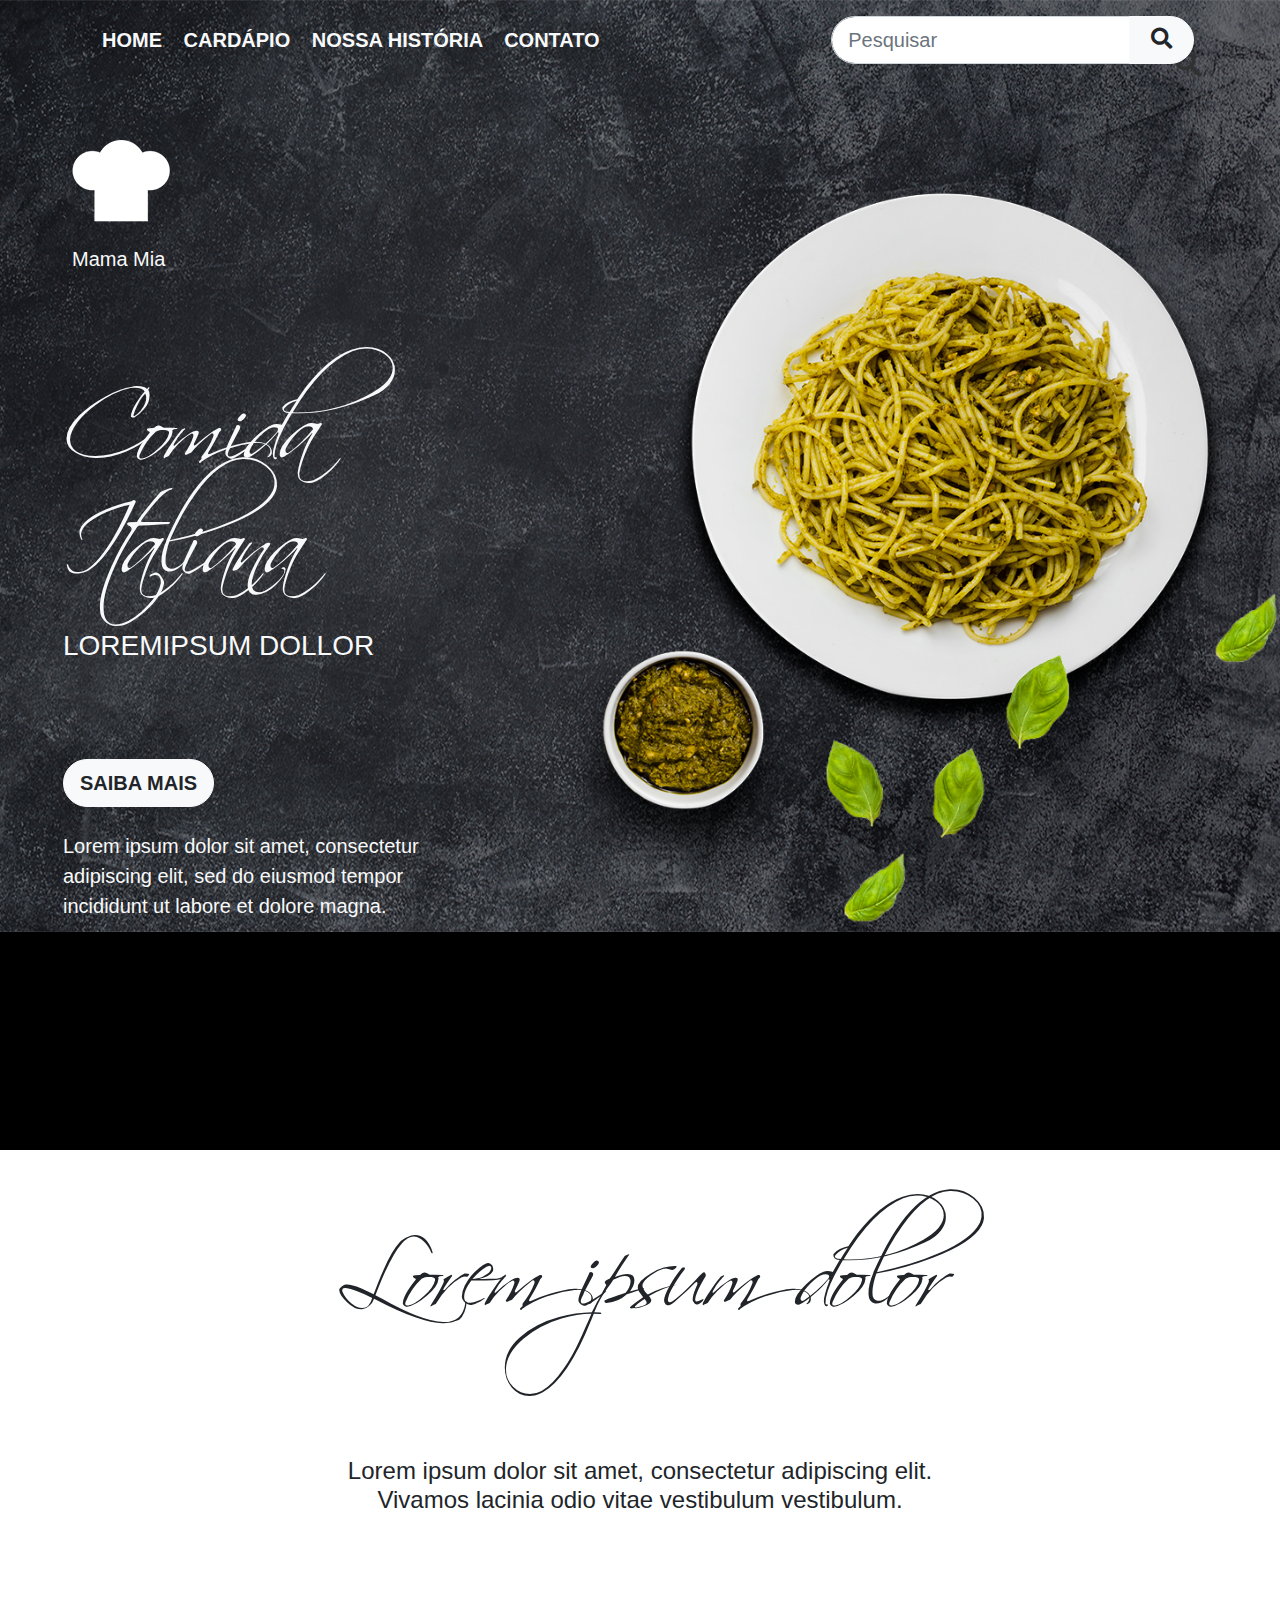
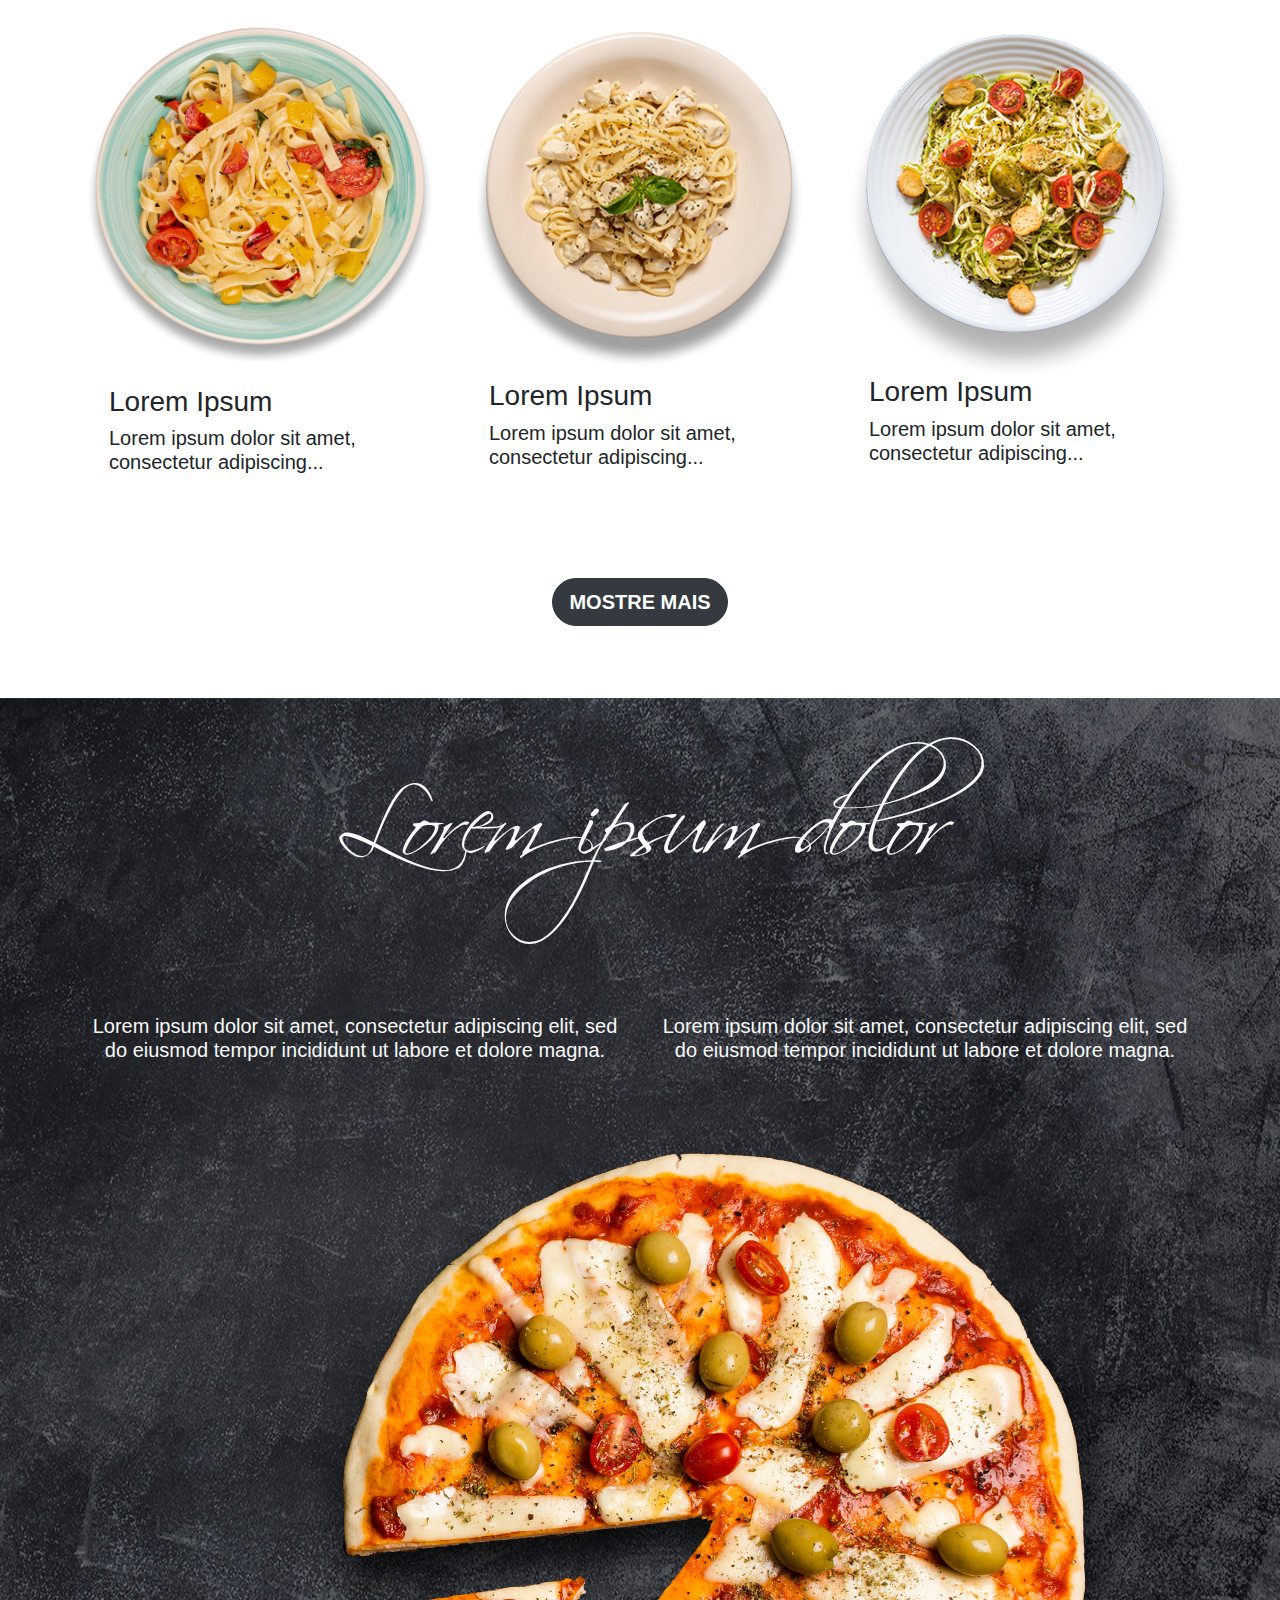
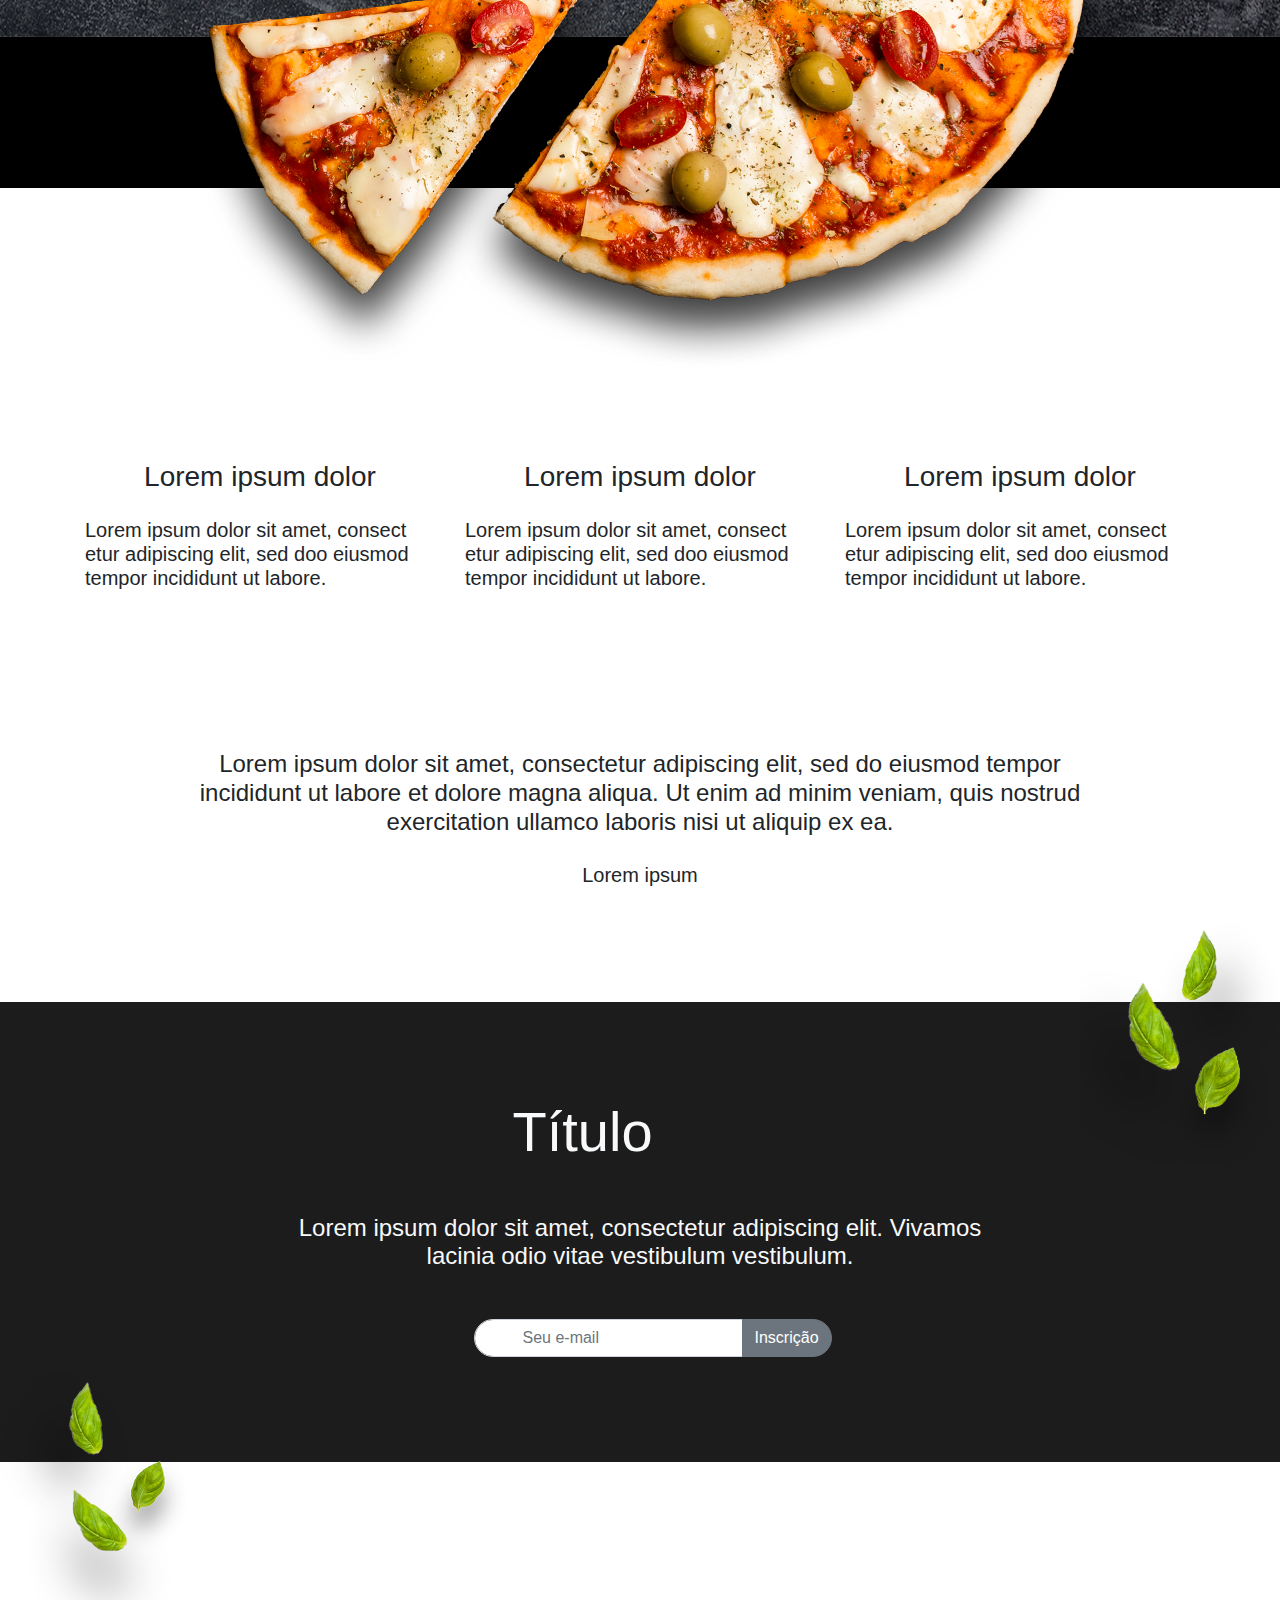
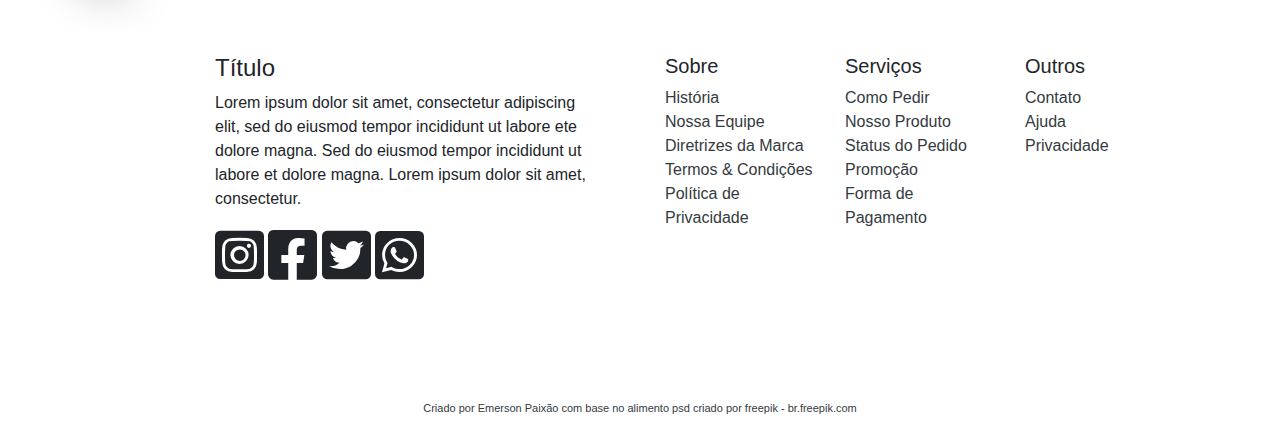
<file: index.html>
<!doctype html>
<html>
<head>
    <meta charset="utf-8">
    <title>Meu Site de Comida Italiana</title>
    
    <!-- bootstrap -->
	<link href="css/bootstrap.min.css" rel="stylesheet">

    <!-- font awesome -->
    <link href="css/all.css" rel="stylesheet"> 
   
	<!-- Folha de estilo personalizada -->
	<link href="css/estilo.css" rel="stylesheet">

	<!-- favicon -->
	<link href="img/favicon.png" rel="shortcut icon">
    
</head>
<body>
    
    <!-- Seção 1 -->
    <header class="page-section" id="secao_1">
        <!-- Menu -->
        <nav class="navbar navbar-dark bg-transparent container pt-3">
            <div class="mr-1" "float-lg-right"> 
                <a href="#secao_1" class="text-light ml-3">HOME</a>
                <a href="#secao_2" class="text-light ml-3">CARDÁPIO</a>
                <a href="#secao_4" class="text-light ml-3">NOSSA HISTÓRIA</a>
                <a href="#secao_5" class="text-light ml-3">CONTATO</a>
            </div>
            
            <form class="form-inline my-2 my-lg-0 mr-0">
                <div class="input-group">
                    <input class="form-control form-control-lg arredondado sm-2" type="search" placeholder="Pesquisar" aria-label="Pesquisar">
                    <div class="input-group-append">
                        <button class="btn btn-light arredondado my-2 my-sm-0" type="submit">&nbsp;&nbsp;<i class="fas fa-search fa-lg"></i>&nbsp;&nbsp;</button>
                    </div>
                </div>
            </form>
            
        </nav>
        
        <!-- Conteudo -->
        <div class="ml-5 mt-5">
            <img class="ml-2" src="img/chapeu_cuca_s1.png">
            <h5 class="text-light ml-4">Mama Mia</h5>
        </div>
        <div class="row text-light fonte py-4 ml-5">
            <div class="col-5">
                <h1 class="my-5 display-1">Comida Italiana</h1>
                <h3 class="my-5">LOREMIPSUM DOLLOR</h3>
                <button class="btn btn-light btn-lg arredondado mt-5 mb-4"><strong> SAIBA MAIS </strong></button>
                <p class="lead mr-5 pr-5">Lorem ipsum dolor sit amet, consectetur adipiscing elit, sed do eiusmod tempor incididunt ut labore et dolore magna.</p>
            </div>
        </div>   
    </header>
    
    <!-- Seção 2 -->
    <section class="page-section" id="secao_2">
        <div class="container text-center">
            <H1 class="my-5 pb-5 display-1">Lorem ipsum dolor</H1>
            <h4 class="mt-5 pt-5 mb-0">Lorem ipsum dolor sit amet, consectetur adipiscing elit.</h4>
            <h4 class="mt-0 mb-5">Vivamos lacinia odio vitae vestibulum vestibulum.</h4>
        </div>
        
        <div class="container">
            <div class="row">
                <div class="col-4 my-5">
                    <img class="img-fluid" src="img/prato1_s2.png"><br><br>
                    <h3 class="ml-4">Lorem Ipsum</h3>
                    <h5 lead class="ml-4">Lorem ipsum dolor sit amet, consectetur adipiscing...</h5>
                </div>
                <div class="col-4 my-5">
                    <img class="img-fluid" src="img/prato2_s2.png">
                    <h3 class="ml-4">Lorem Ipsum</h3>
                    <h5 lead class="ml-4">Lorem ipsum dolor sit amet, consectetur adipiscing...</h5>
                </div>
                <div class="col-4 my-5">
                    <img class="img-fluid" src="img/prato3_s2.png">
                    <h3 class="ml-4">Lorem Ipsum</h3>
                    <h5 lead class="ml-4">Lorem ipsum dolor sit amet, consectetur adipiscing...</h5>
                </div>
            </div>
            <div class="text-center mb-4">
                <button class="btn btn-dark btn-lg arredondado mt-5 mb-4"><strong>MOSTRE MAIS</strong></button>
            </div>
        </div>  
    </section>
    
    <!-- Seção 3 -->
    <section class="page-section"  id="secao_3">
        <div class="container text-center text-light">
            <H1 class="my-5 py-5 display-1">Lorem ipsum dolor</H1>
            <div class="row">
                <div class="col-6 my-2 pt-5">
                    <h5>Lorem ipsum dolor sit amet, consectetur adipiscing elit, sed do eiusmod tempor incididunt ut labore et dolore magna.</h5>
                </div>
                <div class="col-6 my-2 pt-5">
                    <h5>Lorem ipsum dolor sit amet, consectetur adipiscing elit, sed do eiusmod tempor incididunt ut labore et dolore magna.</h5>
                </div>
            </div>
            
            <img class="img-fluid mt-5" src="img/pizza_s3.png">
        </div>
    </section>
    
    <!-- Seção 4 -->
    <section class="page-section" id="secao_4">
        <div class="container"> 
            <br><br><br><br><br><br><br><br><br> <!-- Quebras de linha para não ficar em cima da imagem da piza -->
            <div class="row mb-5 pb-5">
                <div class="col-4 my-2">
                    <H3 class="mb-4 mt-5 text-center">Lorem ipsum dolor</H3>
                    <h5>Lorem ipsum dolor sit amet, consect etur adipiscing elit, sed doo eiusmod tempor incididunt ut labore.</h5>
                </div>
                <div class="col-4 my-2">
                    <H3 class="mb-4 mt-5 text-center">Lorem ipsum dolor</H3>
                    <h5>Lorem ipsum dolor sit amet, consect etur adipiscing elit, sed doo eiusmod tempor incididunt ut labore.</h5>
                </div>
                <div class="col-4 my-2">
                    <H3 class="mb-4 mt-5 text-center">Lorem ipsum dolor</H3>
                    <h5>Lorem ipsum dolor sit amet, consect etur adipiscing elit, sed doo eiusmod tempor incididunt ut labore.</h5>
                </div>
            </div>
            
            <h4 class="mt-5 mx-5 px-5 pt-5 text-center">Lorem ipsum dolor sit amet, consectetur adipiscing elit, sed do eiusmod tempor incididunt ut labore et dolore magna aliqua. Ut enim ad minim veniam, quis nostrud exercitation ullamco laboris nisi ut aliquip ex ea.</h4>
            <p class="lead mt-4 text-center"><strong>Lorem ipsum</strong></p>
        </div>
         <img src="img/folha2_s5.png" align="right" height="300px" width="200px" class="img-fluid"> <br><br>
    </section>
    
    <!-- Seção 5 -->
    <section class="page-section" id="secao_5">
        <div class="container mt-5 pt-5 text-center text-light"><br><br>
            <h2 class="display-4">Título</h2>
            <h4 class="my-5 mx-5 px-5">Lorem ipsum dolor sit amet, consectetur adipiscing elit. Vivamos <br>lacinia odio vitae vestibulum vestibulum.</h4>
            <form class="form-inline col-md-6 offset-md-3">
                <div class="input-group ml-5">
                    <input class="form-control arredondado ml-5 pl-5" type="email" placeholder="Seu e-mail">
                    <div class="input-group-append">
                        <input type="submit" name="enviar" value="Inscrição" class="btn btn-secondary arredondado">
                    </div>
                </div>
            </form>  
        </div>
        <img src="img/folha1_s5.png" align="left" height="300px" width="200px" class="img-fluid">
    </section>
    
    <!-- Seção 6 -->
    <footer class="page-section" id="secao_6">
        <div class="row mt-5 pt-5">
            <div class="col-5 my-5 pt-5 pr-5">
                <h4>Título</h4>
                <p>Lorem ipsum dolor sit amet, consectetur adipiscing elit, sed do eiusmod tempor incididunt ut labore ete dolore magna. Sed do eiusmod tempor incididunt ut labore et dolore magna. Lorem ipsum dolor sit amet, consectetur.</p>
                <div>
                    <i class="fab fa-instagram-square display-4"></i>
                    <i class="fab fa-facebook-square display-4"></i>
                    <i class="fab fa-twitter-square display-4"></i>
                    <i class="fab fa-whatsapp-square display-4"></i>
                </div>
            </div>
            
            <div class="col-2 mt-5 pt-5">
                <h5>Sobre</h5>
                <a href="#" class="text-dark">História</a> <br>
                <a href="#" class="text-dark">Nossa Equipe</a><br>
                <a href="#" class="text-dark">Diretrizes da Marca</a><br>
                <a href="#" class="text-dark">Termos &amp; Condições</a><br>
                <a href="#" class="text-dark">Política de Privacidade</a><br>
            </div>
            <div class="col-2 mt-5 pt-5">
                <h5>Serviços</h5>
                <a href="#" class="text-dark">Como Pedir</a><br>
                <a href="#" class="text-dark">Nosso Produto</a><br>
                <a href="#" class="text-dark">Status do Pedido</a><br>
                <a href="#" class="text-dark">Promoção</a><br>
                <a href="#" class="text-dark">Forma de Pagamento</a><br>
            </div>
            <div class="col-2 mt-5 pt-5">
                <h5>Outros</h5>
                <a href="#" class="text-dark">Contato</a><br>
                <a href="#" class="text-dark">Ajuda</a><br>
                <a href="#" class="text-dark">Privacidade</a><br>
            </div>
        </div>
        
        <div class="container text-center mt-5 pt-3 mb-3">
            <a href="https://www.linkedin.com/in/emerson-paix%C3%A3o-03b82511a/" class="text-dark" style="font-size:11px">Criado por Emerson Paixão com base no </a>
            <a href="https://br.freepik.com/fotos-vetores-gratis/alimento" class="text-dark" style="font-size:11px">alimento psd criado por freepik - br.freepik.com</a>
        </div>
    
    </footer>
    
    </body>
    
</html>
</file>
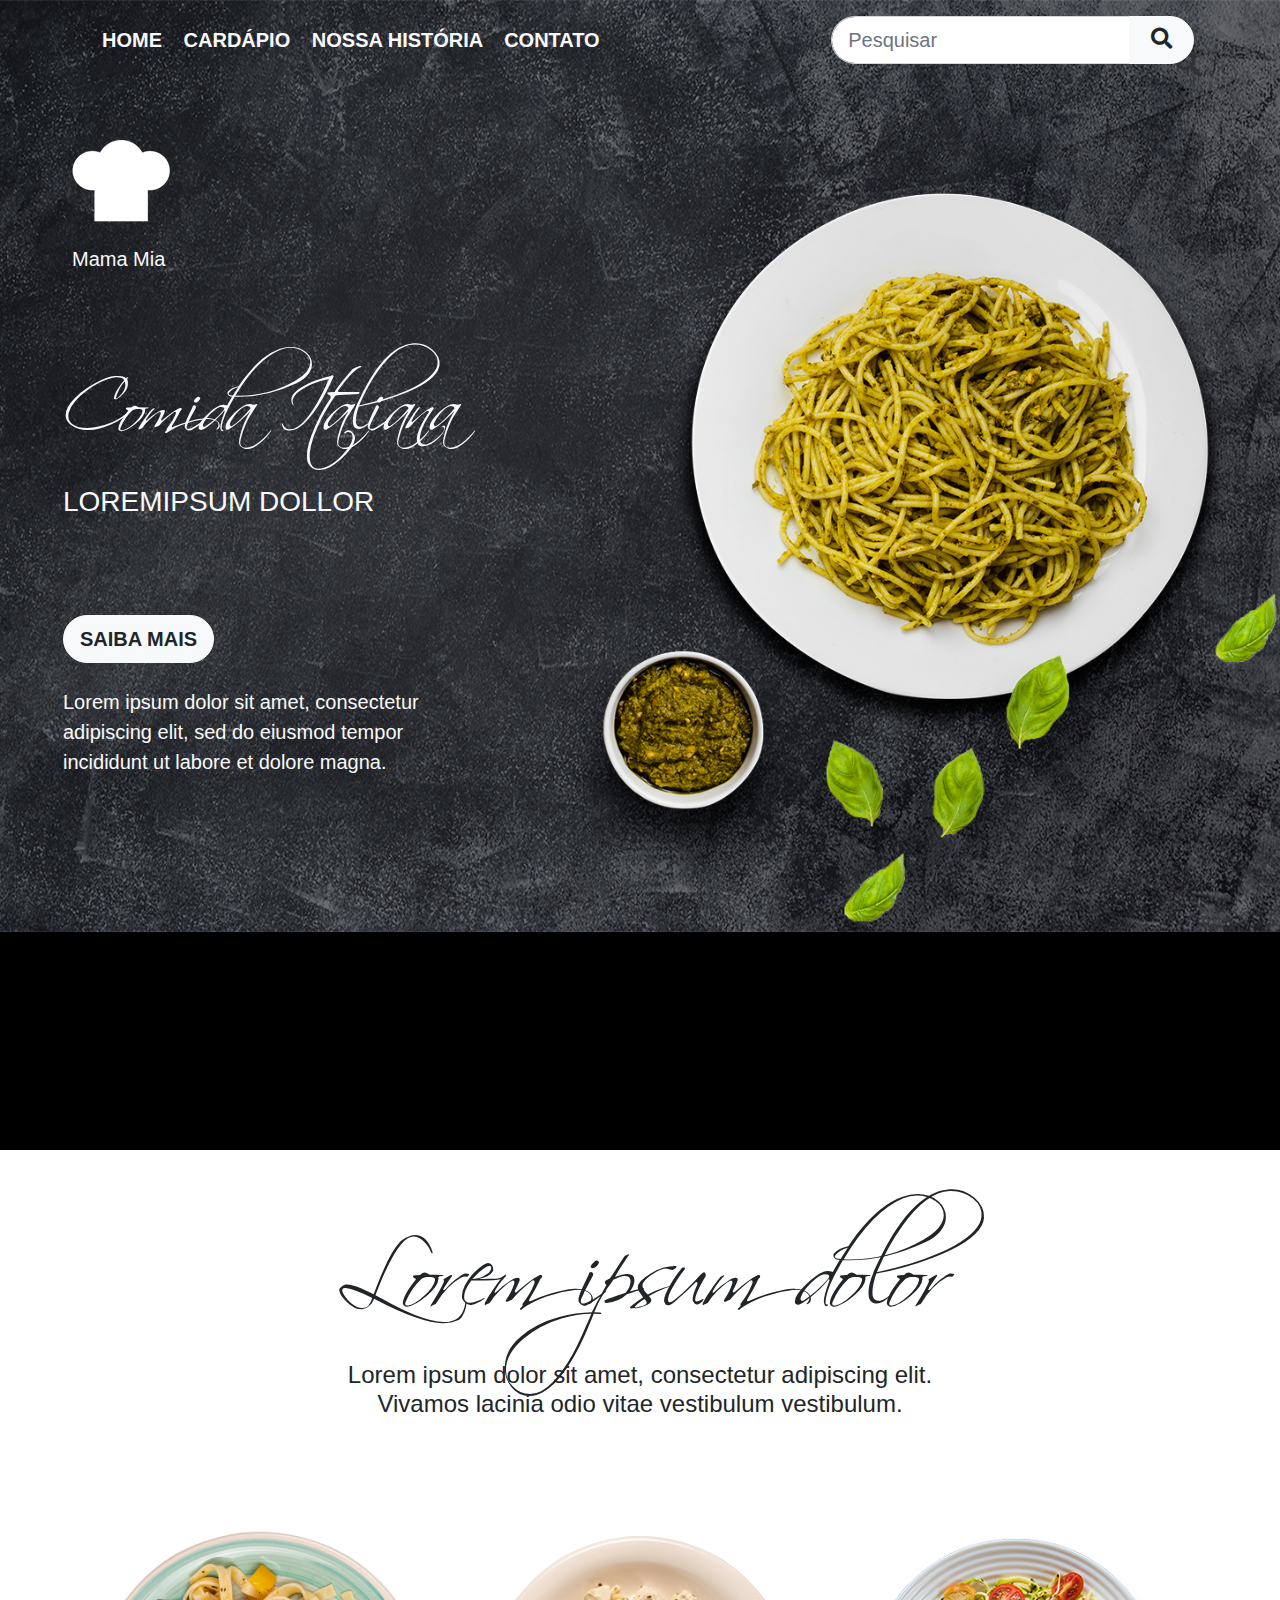
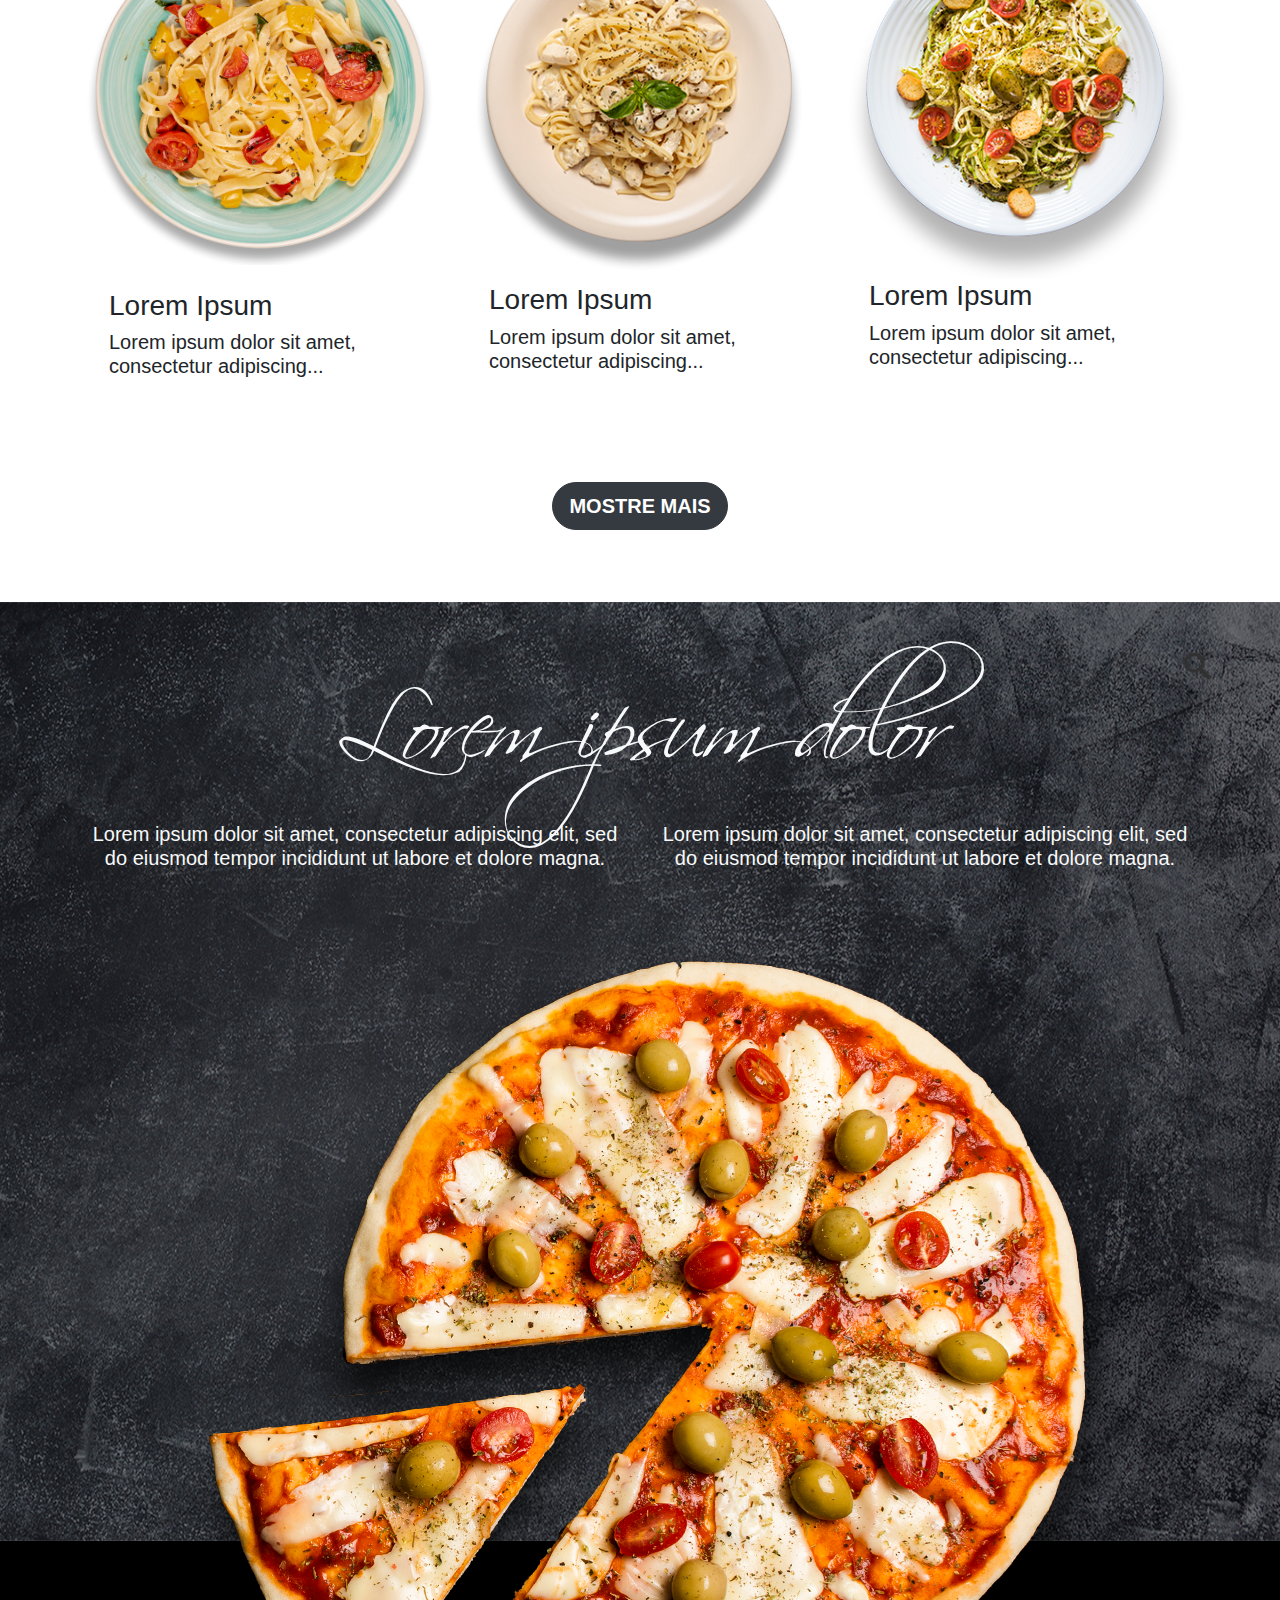
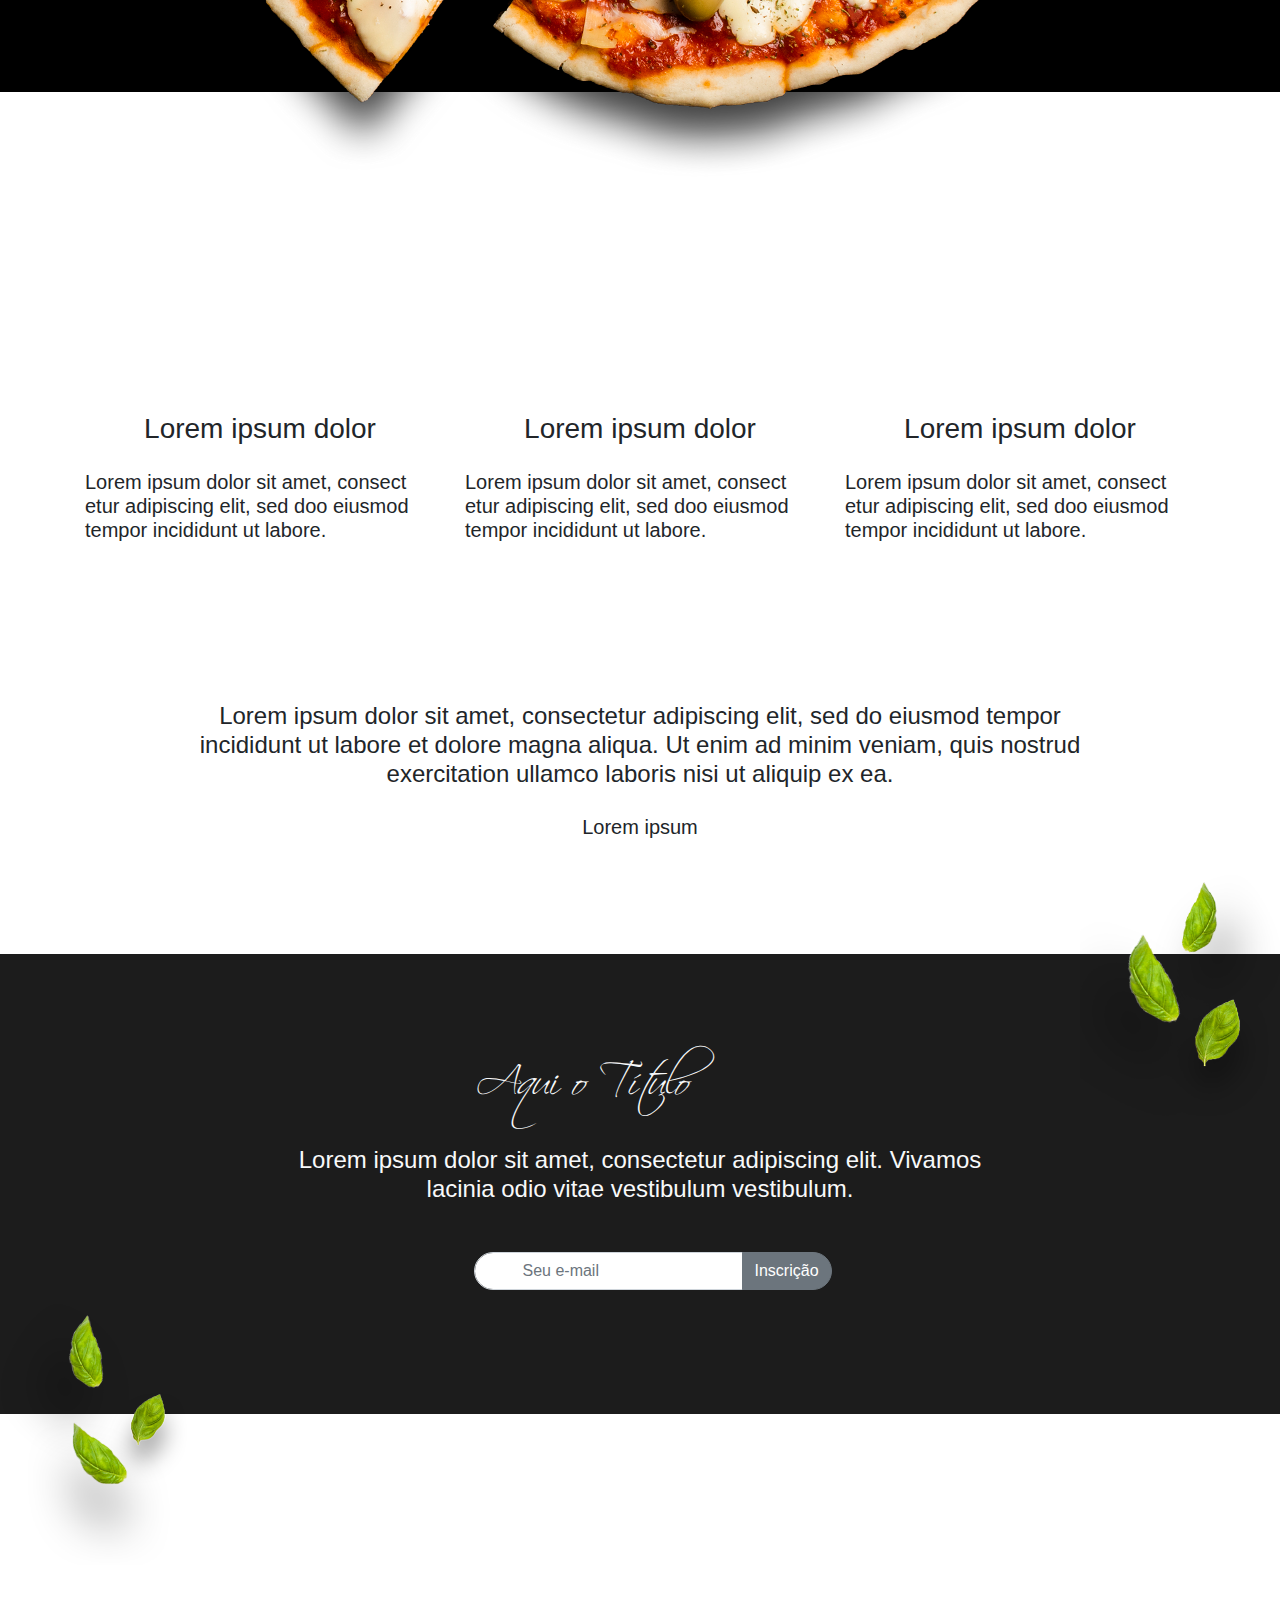
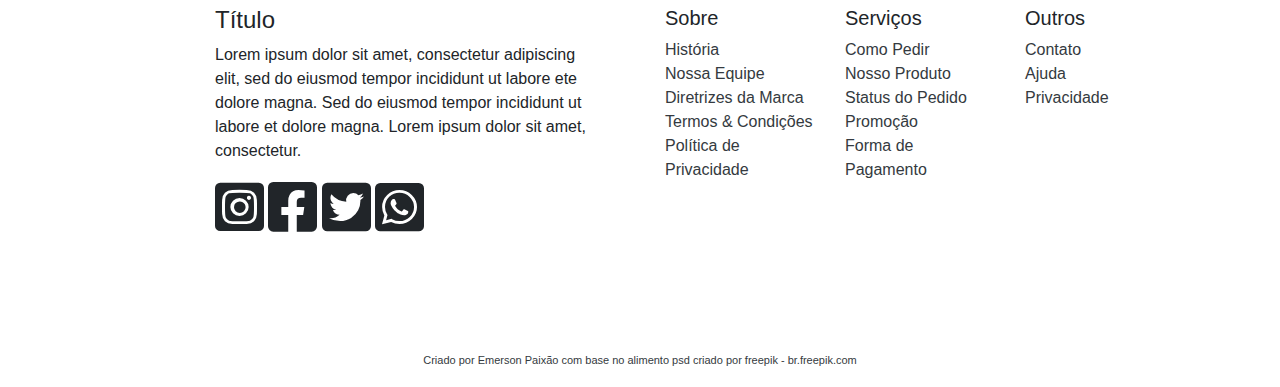
<file: index - bkp Menu.html>
<!doctype html>
<html>
<head>
    <meta charset="utf-8">
    <title>Meu Site de Comida Italiana</title>
    
    <!-- bootstrap -->
	<link href="css/bootstrap.min.css" rel="stylesheet">

    <!-- font awesome -->
    <link href="css/all.css" rel="stylesheet"> 
   
	<!-- Folha de estilo personalizada -->
	<link href="css/estilo.css" rel="stylesheet">

	<!-- favicon -->
	<link href="img/favicon.png" rel="shortcut icon">
    
</head>
<body>
    
    <!-- Seção 1 -->
    <header class="page-section" id="secao_1">
        <!-- Menu -->
        <nav class="navbar navbar-dark bg-transparent container pt-3">
            <div class="mr-1" "float-lg-right">
                <a href="#secao_1" class="text-light ml-3">HOME</a>
                <a href="#secao_2" class="text-light ml-3">CARDÁPIO</a>
                <a href="#secao_4" class="text-light ml-3">NOSSA HISTÓRIA</a>
                <a href="#secao_5" class="text-light ml-3">CONTATO</a>
            </div>
            
            <form class="form-inline my-2 my-lg-0 mr-0">
                <div class="input-group">
                    <input class="form-control form-control-lg arredondado sm-2" type="search" placeholder="Pesquisar" aria-label="Pesquisar">
                    <div class="input-group-append">
                        <button class="btn btn-light arredondado my-2 my-sm-0" type="submit">&nbsp;&nbsp;<i class="fas fa-search fa-lg"></i>&nbsp;&nbsp;</button>
                    </div>
                </div>
            </form>
            
        </nav>
        
        <!-- Conteudo -->
        <div class="ml-5 mt-5">
            <img class="ml-2 mb-0" src="img/chapeu_cuca_s1.png">
            <h5 class="text-light ml-4">Mama Mia</h5>
        </div>
        <div class="row text-light fonte py-4 ml-5">
            <div class="col-5">
                <h1 class="my-5 display-3">Comida Italiana</h1>
                <h3 class="my-5">LOREMIPSUM DOLLOR</h3>
                <button class="btn btn-light btn-lg arredondado mt-5 mb-4"><strong> SAIBA MAIS </strong></button>
                <p class="lead mr-5 pr-5">Lorem ipsum dolor sit amet, consectetur adipiscing elit, sed do eiusmod tempor incididunt ut labore et dolore magna.</p>
            </div>
        </div>   
    </header>
    
    <!-- Seção 2 -->
    <section class="page-section" id="secao_2">
        <div class="container text-center">
            <H1 class="my-5 display-1">Lorem ipsum dolor</H1>
            <h4 class="mt-5 mb-0">Lorem ipsum dolor sit amet, consectetur adipiscing elit.</h4>
            <h4 class="mt-0 mb-5">Vivamos lacinia odio vitae vestibulum vestibulum.</h4>
        </div>
        
        <div class="container">
            <div class="row">
                <div class="col-4 my-5">
                    <img class="img-fluid" src="img/prato1_s2.png"><br><br>
                    <h3 class="ml-4">Lorem Ipsum</h3>
                    <h5 lead class="ml-4">Lorem ipsum dolor sit amet, consectetur adipiscing...</h5>
                </div>
                <div class="col-4 my-5">
                    <img class="img-fluid" src="img/prato2_s2.png">
                    <h3 class="ml-4">Lorem Ipsum</h3>
                    <h5 lead class="ml-4">Lorem ipsum dolor sit amet, consectetur adipiscing...</h5>
                </div>
                <div class="col-4 my-5">
                    <img class="img-fluid" src="img/prato3_s2.png">
                    <h3 class="ml-4">Lorem Ipsum</h3>
                    <h5 lead class="ml-4">Lorem ipsum dolor sit amet, consectetur adipiscing...</h5>
                </div>
            </div>
            <div class="text-center mb-4">
                <button class="btn btn-dark btn-lg arredondado mt-5 mb-4"><strong>MOSTRE MAIS</strong></button>
            </div>
        </div>  
    </section>
    
    <!-- Seção 3 -->
    <section class="page-section"  id="secao_3">
        <div class="container text-center text-light">
            <H1 class="my-5 pt-5 display-1">Lorem ipsum dolor</H1>
            <div class="row">
                <div class="col-6 my-2">
                    <h5>Lorem ipsum dolor sit amet, consectetur adipiscing elit, sed do eiusmod tempor incididunt ut labore et dolore magna.</h5>
                </div>
                <div class="col-6 my-2">
                    <h5>Lorem ipsum dolor sit amet, consectetur adipiscing elit, sed do eiusmod tempor incididunt ut labore et dolore magna.</h5>
                </div>
            </div>
            
            <img class="img-fluid mt-5" src="img/pizza_s3.png">
        </div>
    </section>
    
    <!-- Seção 4 -->
    <section class="page-section" id="secao_4">
        <div class="container"> 
            <br><br><br><br><br><br><br><br><br> <!-- Quebras de linha para não ficar em cima da imagem da piza -->
            <div class="row mb-5 pb-5">
                <div class="col-4 my-2">
                    <H3 class="mb-4 mt-5 pt-5 text-center">Lorem ipsum dolor</H3>
                    <h5>Lorem ipsum dolor sit amet, consect etur adipiscing elit, sed doo eiusmod tempor incididunt ut labore.</h5>
                </div>
                <div class="col-4 my-2">
                    <H3 class="mb-4 mt-5 pt-5 text-center">Lorem ipsum dolor</H3>
                    <h5>Lorem ipsum dolor sit amet, consect etur adipiscing elit, sed doo eiusmod tempor incididunt ut labore.</h5>
                </div>
                <div class="col-4 my-2">
                    <H3 class="mb-4 mt-5 pt-5 text-center">Lorem ipsum dolor</H3>
                    <h5>Lorem ipsum dolor sit amet, consect etur adipiscing elit, sed doo eiusmod tempor incididunt ut labore.</h5>
                </div>
            </div>
            
            <h4 class="mt-5 mx-5 px-5 pt-5 text-center">Lorem ipsum dolor sit amet, consectetur adipiscing elit, sed do eiusmod tempor incididunt ut labore et dolore magna aliqua. Ut enim ad minim veniam, quis nostrud exercitation ullamco laboris nisi ut aliquip ex ea.</h4>
            <p class="lead mt-4 text-center"><strong>Lorem ipsum</strong></p>
        </div>
         <img src="img/folha2_s5.png" align="right" height="300px" width="200px" class="img-fluid"> <br><br>
    </section>
    
    <!-- Seção 5 -->
    <section class="page-section" id="secao_5">
        <div class="container mt-5 pt-5 text-center text-light"><br><br>
            <h1>Aqui o Título</h1>
            <h4 class="my-5 mx-5 px-5">Lorem ipsum dolor sit amet, consectetur adipiscing elit. Vivamos <br>lacinia odio vitae vestibulum vestibulum.</h4>
            <form class="form-inline col-md-6 offset-md-3">
                <div class="input-group ml-5">
                    <input class="form-control arredondado ml-5 pl-5" type="email" placeholder="Seu e-mail">
                    <div class="input-group-append">
                        <input type="submit" name="enviar" value="Inscrição" class="btn btn-secondary arredondado">
                    </div>
                </div>
            </form>  
        </div>
        <img src="img/folha1_s5.png" align="left" height="300px" width="200px" class="img-fluid">
    </section>
    
    <!-- Seção 6 -->
    <footer class="page-section" id="secao_6">
        <div class="row mt-5 pt-5">
            <div class="col-5 my-5 pt-5 pr-5">
                <h4>Título</h4>
                <p>Lorem ipsum dolor sit amet, consectetur adipiscing elit, sed do eiusmod tempor incididunt ut labore ete dolore magna. Sed do eiusmod tempor incididunt ut labore et dolore magna. Lorem ipsum dolor sit amet, consectetur.</p>
                <div>
                    <i class="fab fa-instagram-square display-4"></i>
                    <i class="fab fa-facebook-square display-4"></i>
                    <i class="fab fa-twitter-square display-4"></i>
                    <i class="fab fa-whatsapp-square display-4"></i>
                </div>
            </div>
            
            <div class="col-2 mt-5 pt-5">
                <h5>Sobre</h5>
                <a href="#" class="text-dark">História</a> <br>
                <a href="#" class="text-dark">Nossa Equipe</a><br>
                <a href="#" class="text-dark">Diretrizes da Marca</a><br>
                <a href="#" class="text-dark">Termos &amp; Condições</a><br>
                <a href="#" class="text-dark">Política de Privacidade</a><br>
            </div>
            <div class="col-2 mt-5 pt-5">
                <h5>Serviços</h5>
                <a href="#" class="text-dark">Como Pedir</a><br>
                <a href="#" class="text-dark">Nosso Produto</a><br>
                <a href="#" class="text-dark">Status do Pedido</a><br>
                <a href="#" class="text-dark">Promoção</a><br>
                <a href="#" class="text-dark">Forma de Pagamento</a><br>
            </div>
            <div class="col-2 mt-5 pt-5">
                <h5>Outros</h5>
                <a href="#" class="text-dark">Contato</a><br>
                <a href="#" class="text-dark">Ajuda</a><br>
                <a href="#" class="text-dark">Privacidade</a><br>
            </div>
        </div>
        
        <div class="container text-center mt-5 pt-3 mb-3">
            <a href="https://www.linkedin.com/in/emerson-paix%C3%A3o-03b82511a/" class="text-dark" style="font-size:11px">Criado por Emerson Paixão com base no </a>
            <a href="https://br.freepik.com/fotos-vetores-gratis/alimento" class="text-dark" style="font-size:11px">alimento psd criado por freepik - br.freepik.com</a>
        </div>
    
    </footer>
    
    </body>
    
</html>
</file>
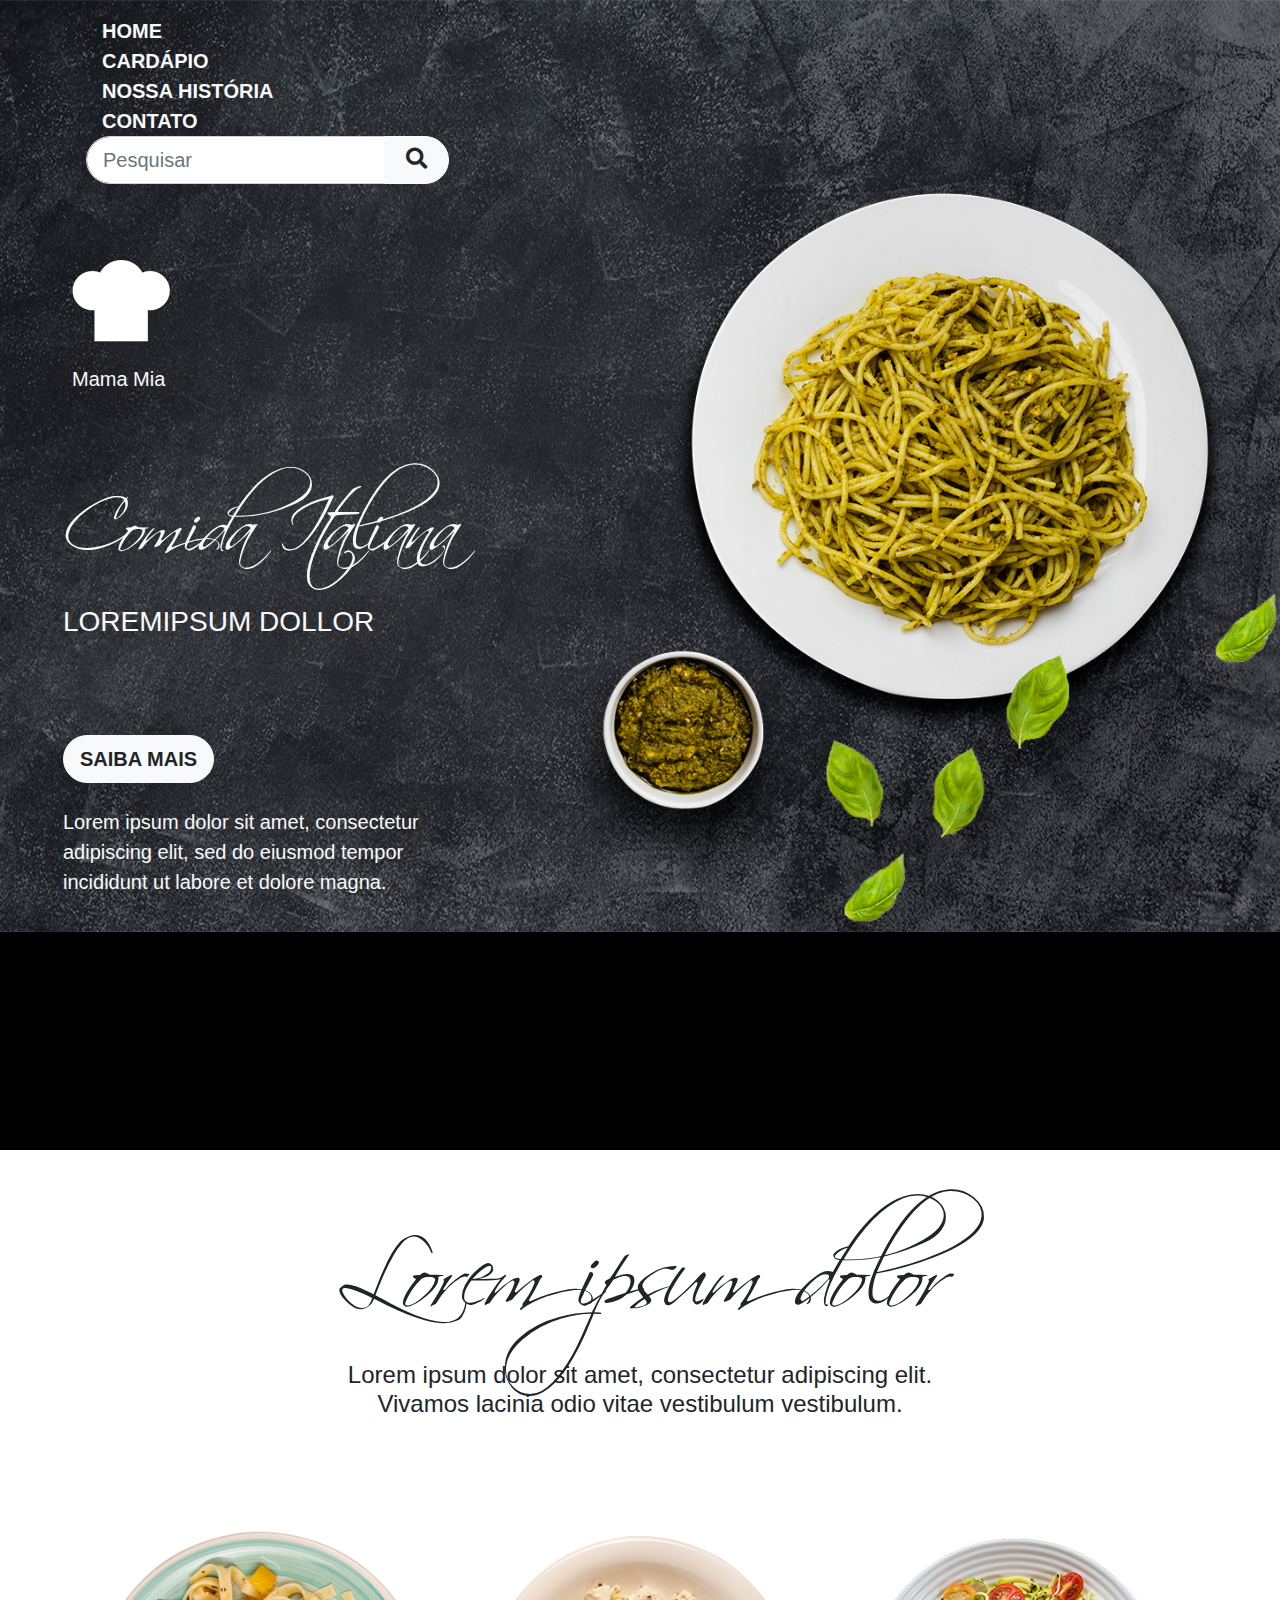
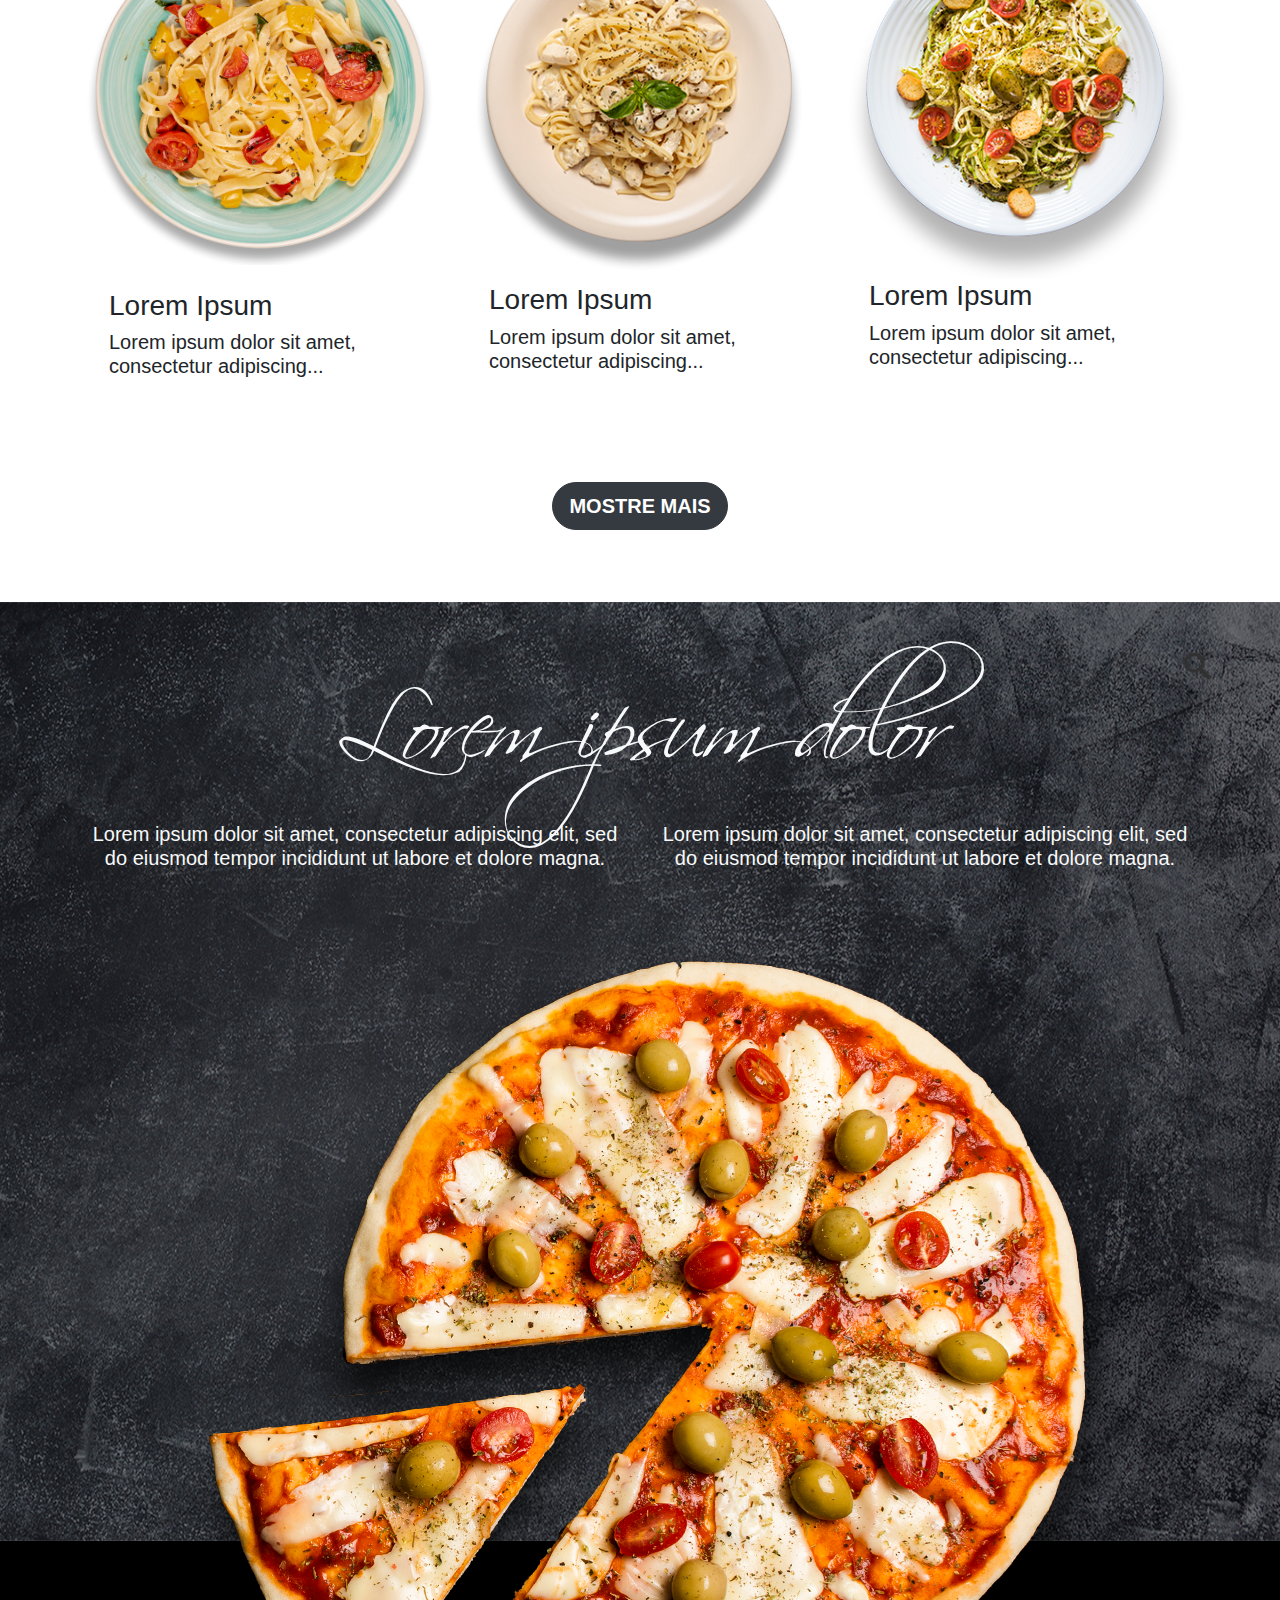
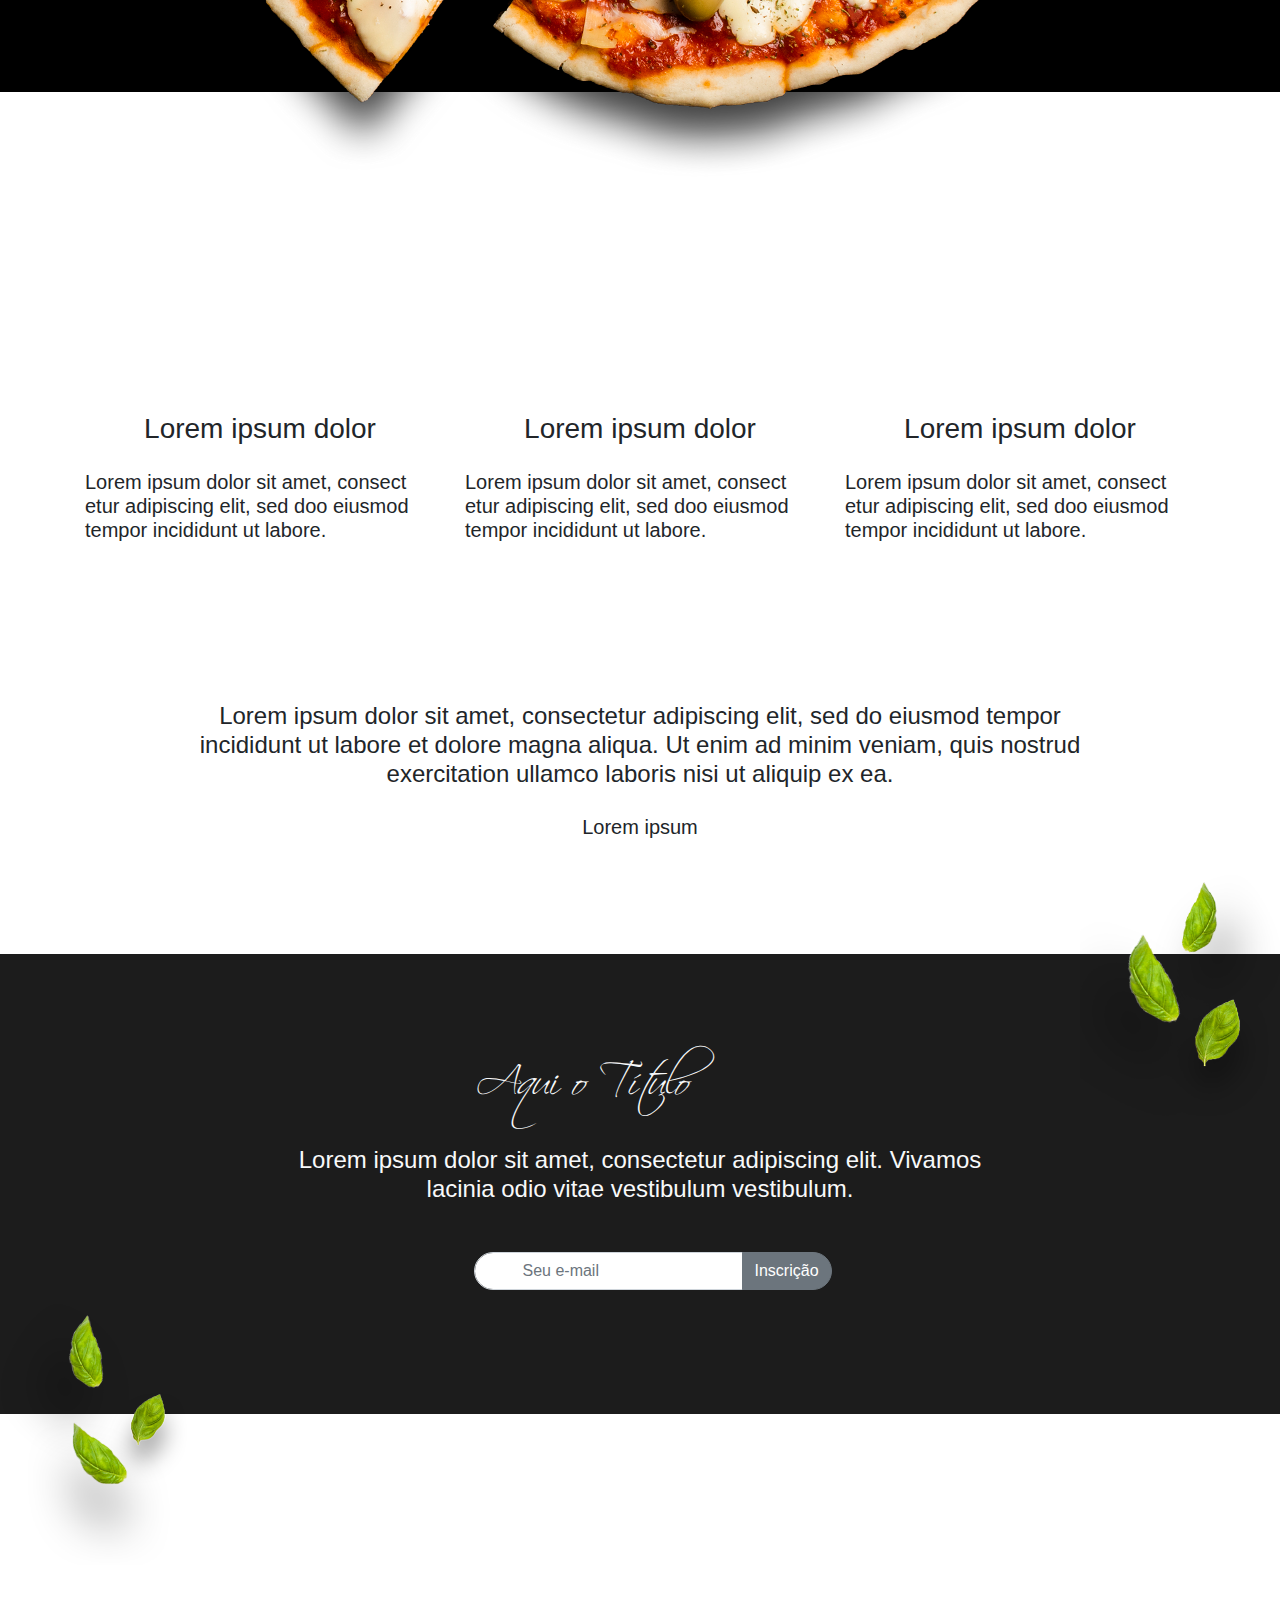
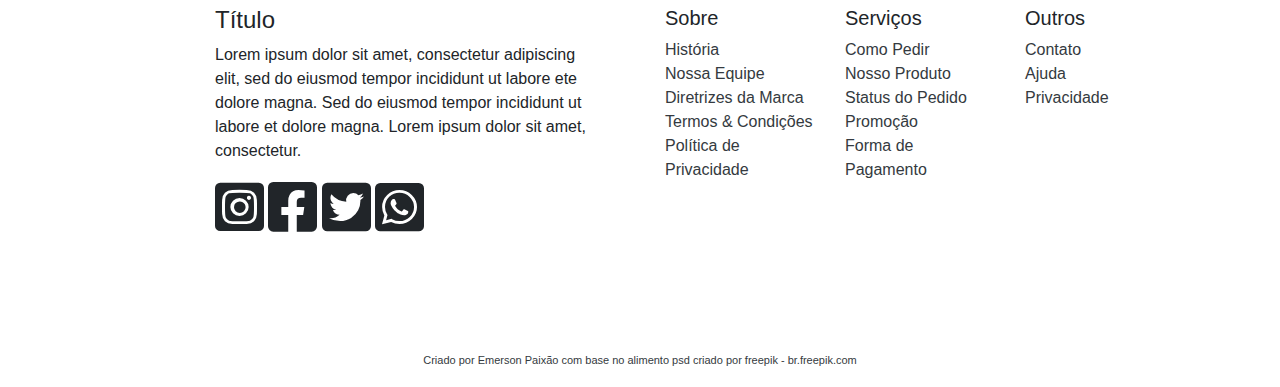
<file: index - nav com lista.html>
<!doctype html>
<html>
<head>
    <meta charset="utf-8">
    <title>Meu Site de Comida Italiana</title>
    
    <!-- bootstrap -->
	<link href="css/bootstrap.min.css" rel="stylesheet">

    <!-- font awesome -->
    <link href="css/all.css" rel="stylesheet"> 
   
	<!-- Folha de estilo personalizada -->
	<link href="css/estilo.css" rel="stylesheet">

	<!-- favicon -->
	<link href="img/favicon.png" rel="shortcut icon">
    
</head>
<body>
    
    <!-- Seção 1 -->
    <header class="page-section" id="secao_1">
        <!-- Menu -->
        <nav class="navbar navbar-dark bg-transparent container pt-3">
            <div class="mr-1" "float-lg-right">
                <ul class="navbar-nav">
                <li class="nav-item active"><a href="#secao_1" class="text-light ml-3">HOME</a></li>
                <li class="nav-item"><a href="#secao_2" class="text-light ml-3">CARDÁPIO</a></li>
                <li class="nav-item"><a href="#secao_4" class="text-light ml-3">NOSSA HISTÓRIA</a></li>
               <li class="nav-item"><a href="#secao_5" class="text-light ml-3">CONTATO</a></li>
            
            
            <li class="nav-item"><form>
                <div class="input-group">
                    <input class="form-control form-control-lg arredondado sm-2" type="search" placeholder="Pesquisar" aria-label="Pesquisar">
                    <div class="input-group-append">
                        <button class="btn btn-light arredondado my-2 my-sm-0" type="submit">&nbsp;&nbsp;<i class="fas fa-search fa-lg"></i>&nbsp;&nbsp;</button>
                    </div>
                </div>
            </form></li>
                </ul>
            </div>
        </nav>
        
        <!-- Conteudo -->
        <div class="ml-5 mt-5">
            <img class="ml-2 mb-0" src="img/chapeu_cuca_s1.png">
            <h5 class="text-light ml-4">Mama Mia</h5>
        </div>
        <div class="row text-light fonte py-4 ml-5">
            <div class="col-5">
                <h1 class="my-5 display-3">Comida Italiana</h1>
                <h3 class="my-5">LOREMIPSUM DOLLOR</h3>
                <button class="btn btn-light btn-lg arredondado mt-5 mb-4"><strong> SAIBA MAIS </strong></button>
                <p class="lead mr-5 pr-5">Lorem ipsum dolor sit amet, consectetur adipiscing elit, sed do eiusmod tempor incididunt ut labore et dolore magna.</p>
            </div>
        </div>   
    </header>
    
    <!-- Seção 2 -->
    <section class="page-section" id="secao_2">
        <div class="container text-center">
            <H1 class="my-5 display-1">Lorem ipsum dolor</H1>
            <h4 class="mt-5 mb-0">Lorem ipsum dolor sit amet, consectetur adipiscing elit.</h4>
            <h4 class="mt-0 mb-5">Vivamos lacinia odio vitae vestibulum vestibulum.</h4>
        </div>
        
        <div class="container">
            <div class="row">
                <div class="col-4 my-5">
                    <img class="img-fluid" src="img/prato1_s2.png"><br><br>
                    <h3 class="ml-4">Lorem Ipsum</h3>
                    <h5 lead class="ml-4">Lorem ipsum dolor sit amet, consectetur adipiscing...</h5>
                </div>
                <div class="col-4 my-5">
                    <img class="img-fluid" src="img/prato2_s2.png">
                    <h3 class="ml-4">Lorem Ipsum</h3>
                    <h5 lead class="ml-4">Lorem ipsum dolor sit amet, consectetur adipiscing...</h5>
                </div>
                <div class="col-4 my-5">
                    <img class="img-fluid" src="img/prato3_s2.png">
                    <h3 class="ml-4">Lorem Ipsum</h3>
                    <h5 lead class="ml-4">Lorem ipsum dolor sit amet, consectetur adipiscing...</h5>
                </div>
            </div>
            <div class="text-center mb-4">
                <button class="btn btn-dark btn-lg arredondado mt-5 mb-4"><strong>MOSTRE MAIS</strong></button>
            </div>
        </div>  
    </section>
    
    <!-- Seção 3 -->
    <section class="page-section"  id="secao_3">
        <div class="container text-center text-light">
            <H1 class="my-5 pt-5 display-1">Lorem ipsum dolor</H1>
            <div class="row">
                <div class="col-6 my-2">
                    <h5>Lorem ipsum dolor sit amet, consectetur adipiscing elit, sed do eiusmod tempor incididunt ut labore et dolore magna.</h5>
                </div>
                <div class="col-6 my-2">
                    <h5>Lorem ipsum dolor sit amet, consectetur adipiscing elit, sed do eiusmod tempor incididunt ut labore et dolore magna.</h5>
                </div>
            </div>
            
            <img class="img-fluid mt-5" src="img/pizza_s3.png">
        </div>
    </section>
    
    <!-- Seção 4 -->
    <section class="page-section" id="secao_4">
        <div class="container"> 
            <br><br><br><br><br><br><br><br><br> <!-- Quebras de linha para não ficar em cima da imagem da piza -->
            <div class="row mb-5 pb-5">
                <div class="col-4 my-2">
                    <H3 class="mb-4 mt-5 pt-5 text-center">Lorem ipsum dolor</H3>
                    <h5>Lorem ipsum dolor sit amet, consect etur adipiscing elit, sed doo eiusmod tempor incididunt ut labore.</h5>
                </div>
                <div class="col-4 my-2">
                    <H3 class="mb-4 mt-5 pt-5 text-center">Lorem ipsum dolor</H3>
                    <h5>Lorem ipsum dolor sit amet, consect etur adipiscing elit, sed doo eiusmod tempor incididunt ut labore.</h5>
                </div>
                <div class="col-4 my-2">
                    <H3 class="mb-4 mt-5 pt-5 text-center">Lorem ipsum dolor</H3>
                    <h5>Lorem ipsum dolor sit amet, consect etur adipiscing elit, sed doo eiusmod tempor incididunt ut labore.</h5>
                </div>
            </div>
            
            <h4 class="mt-5 mx-5 px-5 pt-5 text-center">Lorem ipsum dolor sit amet, consectetur adipiscing elit, sed do eiusmod tempor incididunt ut labore et dolore magna aliqua. Ut enim ad minim veniam, quis nostrud exercitation ullamco laboris nisi ut aliquip ex ea.</h4>
            <p class="lead mt-4 text-center"><strong>Lorem ipsum</strong></p>
        </div>
         <img src="img/folha2_s5.png" align="right" height="300px" width="200px" class="img-fluid"> <br><br>
    </section>
    
    <!-- Seção 5 -->
    <section class="page-section" id="secao_5">
        <div class="container mt-5 pt-5 text-center text-light"><br><br>
            <h1>Aqui o Título</h1>
            <h4 class="my-5 mx-5 px-5">Lorem ipsum dolor sit amet, consectetur adipiscing elit. Vivamos <br>lacinia odio vitae vestibulum vestibulum.</h4>
            <form class="form-inline col-md-6 offset-md-3">
                <div class="input-group ml-5">
                    <input class="form-control arredondado ml-5 pl-5" type="email" placeholder="Seu e-mail">
                    <div class="input-group-append">
                        <input type="submit" name="enviar" value="Inscrição" class="btn btn-secondary arredondado">
                    </div>
                </div>
            </form>  
        </div>
        <img src="img/folha1_s5.png" align="left" height="300px" width="200px" class="img-fluid">
    </section>
    
    <!-- Seção 6 -->
    <footer class="page-section" id="secao_6">
        <div class="row mt-5 pt-5">
            <div class="col-5 my-5 pt-5 pr-5">
                <h4>Título</h4>
                <p>Lorem ipsum dolor sit amet, consectetur adipiscing elit, sed do eiusmod tempor incididunt ut labore ete dolore magna. Sed do eiusmod tempor incididunt ut labore et dolore magna. Lorem ipsum dolor sit amet, consectetur.</p>
                <div>
                    <i class="fab fa-instagram-square display-4"></i>
                    <i class="fab fa-facebook-square display-4"></i>
                    <i class="fab fa-twitter-square display-4"></i>
                    <i class="fab fa-whatsapp-square display-4"></i>
                </div>
            </div>
            
            <div class="col-2 mt-5 pt-5">
                <h5>Sobre</h5>
                <a href="#" class="text-dark">História</a> <br>
                <a href="#" class="text-dark">Nossa Equipe</a><br>
                <a href="#" class="text-dark">Diretrizes da Marca</a><br>
                <a href="#" class="text-dark">Termos &amp; Condições</a><br>
                <a href="#" class="text-dark">Política de Privacidade</a><br>
            </div>
            <div class="col-2 mt-5 pt-5">
                <h5>Serviços</h5>
                <a href="#" class="text-dark">Como Pedir</a><br>
                <a href="#" class="text-dark">Nosso Produto</a><br>
                <a href="#" class="text-dark">Status do Pedido</a><br>
                <a href="#" class="text-dark">Promoção</a><br>
                <a href="#" class="text-dark">Forma de Pagamento</a><br>
            </div>
            <div class="col-2 mt-5 pt-5">
                <h5>Outros</h5>
                <a href="#" class="text-dark">Contato</a><br>
                <a href="#" class="text-dark">Ajuda</a><br>
                <a href="#" class="text-dark">Privacidade</a><br>
            </div>
        </div>
        
        <div class="container text-center mt-5 pt-3 mb-3">
            <a href="https://www.linkedin.com/in/emerson-paix%C3%A3o-03b82511a/" class="text-dark" style="font-size:11px">Criado por Emerson Paixão com base no </a>
            <a href="https://br.freepik.com/fotos-vetores-gratis/alimento" class="text-dark" style="font-size:11px">alimento psd criado por freepik - br.freepik.com</a>
        </div>
    
    </footer>
    
    </body>
    
</html>
</file>
<file: css/estilo.css>
/* Minha folha de estilo */

#secao_1{
    height: 1150PX;
    background-color: #000;
    background-image: url(../img/bg_s1.png);
    background-size: 100%;
    background-repeat: no-repeat;
}

#secao_3{
    height: 1090PX;
    background-color: #000;
    background-image: url(../img/bg_s5.png);
    background-size: 100%;
    background-repeat: no-repeat;
}

#secao_5{
    height: 460PX;
    background-color: #1C1C1C;
}

#secao_2,#secao_4,#secao_6,{
    background-color: white; 
}

nav{
    font-size: 20px;
    font-weight: bold;
}

@font-face{
    font-family: scriptin;
    src: url(SCRIPTIN.ttf);
    src: url(SCRIPTIN.ttf) format('truetype');
    font-weight: normal;
    font-style: normal;
}

h1{
    font-family: SCRIPTIN;
}

.sombra{
	text-shadow: 1px 1px 1px #111;
}

/*.fonte{
    font-family: inherit;
}*/

.arredondado {
	border-radius: 50px;
}


.btn-icon {
	padding: 8px;
	background: #ffffff;
}
</file>
